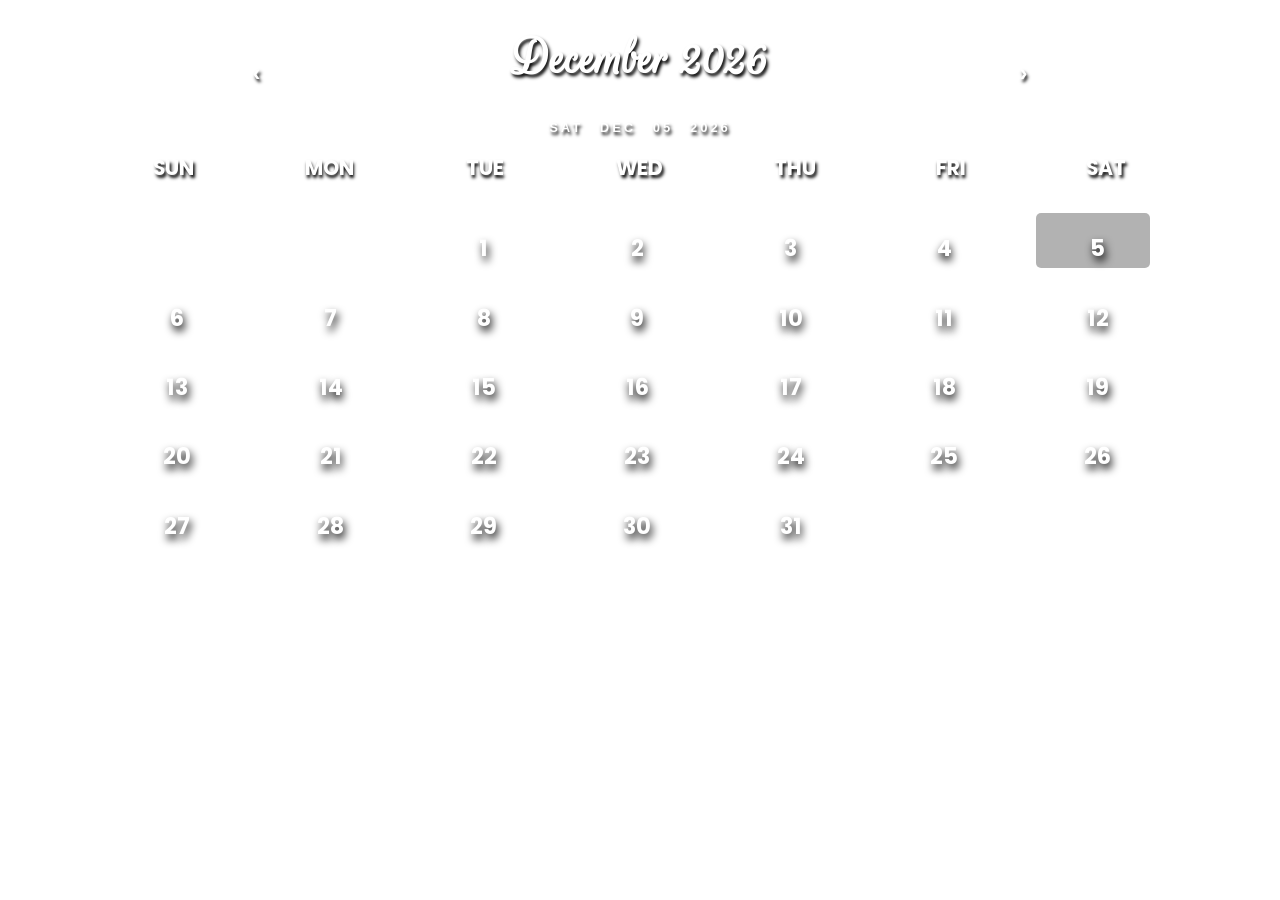
<file: Calendar/index.html>
<!DOCTYPE html>
<html lang="en">
<head>
  <meta charset="UTF-8" />
  <meta name="viewport" content="width=device-width, initial-scale=1.0"/>
  <title>Calendar with Background Slider</title>
  <link rel="stylesheet" href="styles.css">
</head>
<body>
   
      <div class="slide" style="background-image: url('https://images.unsplash.com/photo-1600699260716-d5ed9a3f9efe?q=80&w=2068&auto=format&fit=crop&ixlib=rb-4.0.3&ixid=M3wxMjA3fDB8MHxwaG90by1wYWdlfHx8fGVufDB8fHx8fA%3D%3D');"></div>
      <div class="slide"style="background-image: url('beachTwo.jpg');"></div>
      <div class="slide" style="background-image: url('https://cdn.pixabay.com/photo/2024/01/18/10/07/sunset-8516639_1280.jpg');"></div>
      <div class="slide" style="background-image: url('yellowSky.jpg');"></div>
      <div class="slide" style="background-image: url('https://images.unsplash.com/photo-1475924156734-496f6cac6ec1?q=80&w=2070&auto=format&fit=crop&ixlib=rb-4.0.3&ixid=M3wxMjA3fDB8MHxwaG90by1wYWdlfHx8fGVufDB8fHx8fA%3D%3D');"></div>
      <div class="slide" style="background-image: url('purplePond.jpg');"></div>
      <div class="slide" style="background-image: url('https://images.pexels.com/photos/130879/pexels-photo-130879.jpeg?auto=compress&cs=tinysrgb&w=1260&h=750&dpr=2');"></div>
      <div class="slide" style="background-image: url('beachThree.jpg');"></div>
      <div class="slide" style="background-image: url('https://plus.unsplash.com/premium_photo-1705477188192-29099708dcd8?q=80&w=1529&auto=format&fit=crop&ixlib=rb-4.0.3&ixid=M3wxMjA3fDB8MHxwaG90by1wYWdlfHx8fGVufDB8fHx8fA%3D%3D');"></div>
      <div class="slide" style="background-image: url('field.jpg');"></div>
      <div class="slide" style="background-image: url('https://images.unsplash.com/photo-1495567720989-cebdbdd97913?q=80&w=1470&auto=format&fit=crop&ixlib=rb-4.0.3&ixid=M3wxMjA3fDB8MHxwaG90by1wYWdlfHx8fGVufDB8fHx8fA%3D%3D');"></div>
      <div class="slide active" style="background-image: url('https://cdn.pixabay.com/photo/2017/02/26/19/42/beach-2101177_1280.jpg');"></div> 
        

  <div id="container">
    <div id="header">
      <div class="buttons">
        <button id="backButton" class="prev">‹</button>
        <div id="monthDisplay"></div>
        <button id="nextButton" class="next">›</button>
      </div>
      <p id="todayDate"></p>
    </div>
    <div id="weekdays">
      <div>Sun</div><div>Mon</div><div>Tue</div><div>Wed</div><div>Thu</div><div>Fri</div><div>Sat</div>
    </div>
    <div id="calendar"></div>
  </div>

  <!-- Modals -->
  <div id="newEventModal">
    <h2>New Event</h2>
    <input id="eventTitleInput" placeholder="Event Title"/>
    <button id="saveButton">Save</button>
    <button id="cancelButton">Cancel</button>
  </div>

  <div id="deleteEventModal">
    <h2>Event</h2>
    <div id="eventText"></div>
    <button id="deleteButton">Delete</button>
    <button id="closeButton">Close</button>
  </div>

  <div id="modalBackDrop"></div>

  <script src="script.js"></script>
</body>
</html>
</file>
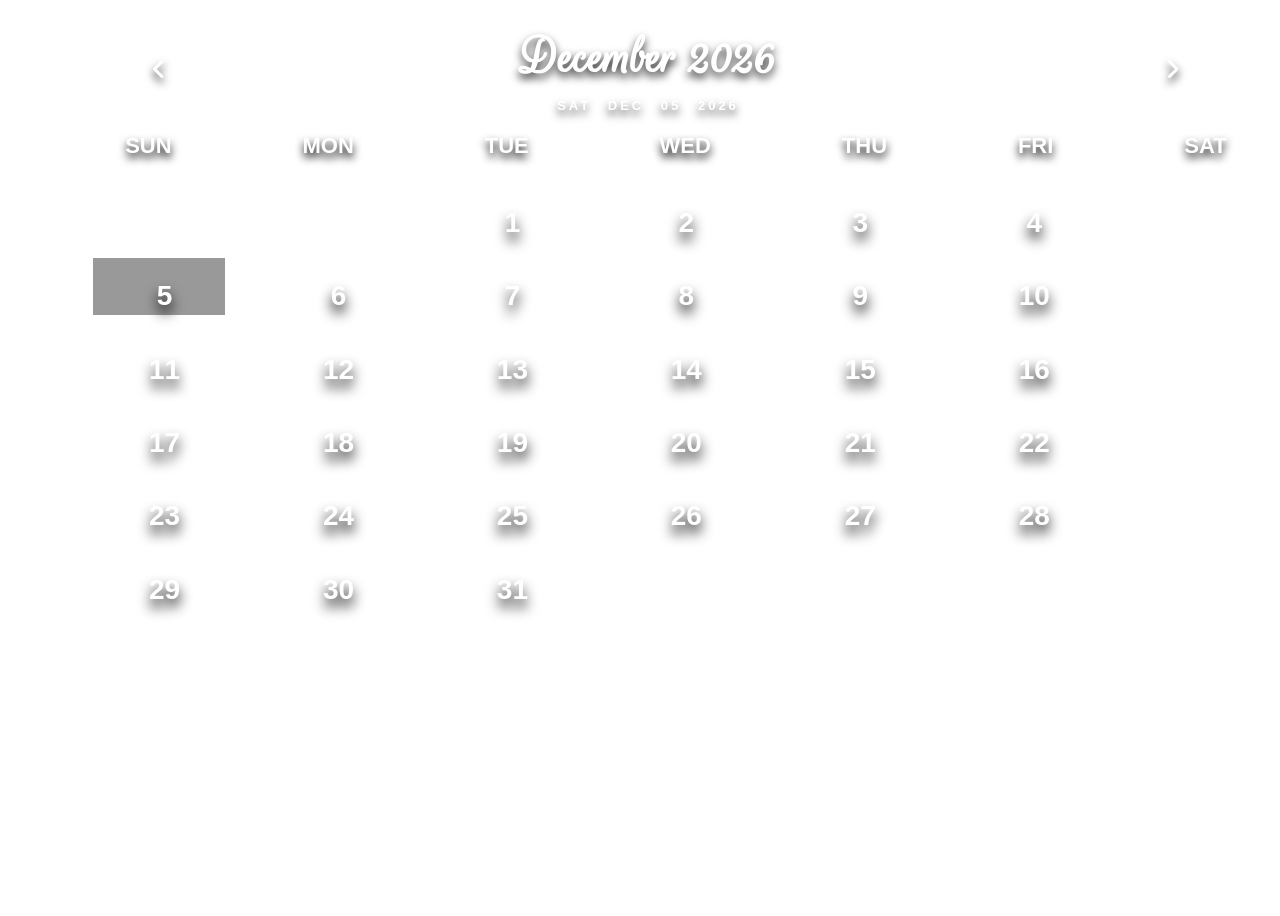
<file: calendarEight/index.html>
<!DOCTYPE html>
<html lang="en">
  <head>
    <meta charset="UTF-8">
    <meta name="viewport" content="width=device-width, initial-scale=1.0">
    <link rel="stylesheet" href="https://cdnjs.cloudflare.com/ajax/libs/font-awesome/6.1.1/css/all.min.css" integrity="sha512-KfkfwYDsLkIlwQp6LFnl8zNdLGxu9YAA1QvwINks4PhcElQSvqcyVLLD9aMhXd13uQjoXtEKNosOWaZqXgel0g==" crossorigin="anonymous" referrerpolicy="no-referrer" />
    <link rel="stylesheet" href="styles.css">
    <title>Calendar</title>
  </head>
  <body>
    
    <div>
      <div id="header">
        <div id="monthDisplay">
       </div>
          <p>date</p>
        <div class="buttons">
          <button id="backButton"><i class="fas fa-angle-left prev"></i></button>
          <button id="nextButton"><i class="fas fa-angle-right next"></i></button>
        </div>
      </div>

      <div id="weekdays">
        <div>Sun</div>
        <div>Mon</div>
        <div>Tue</div>
        <div>Wed</div>
        <div>Thu</div>
        <div>Fri</div>
        <div>Sat</div>
      </div>

      <div id="calendar"></div>

          <div class="slider-container">

      
            <div class="slide" style="background-image: url('https://images.unsplash.com/photo-1600699260716-d5ed9a3f9efe?q=80&w=2068&auto=format&fit=crop&ixlib=rb-4.0.3&ixid=M3wxMjA3fDB8MHxwaG90by1wYWdlfHx8fGVufDB8fHx8fA%3D%3D');"></div>
            <div class="slide" style="background-image: url('beach.jpg');"></div>
            <div class="slide" style="background-image: url('https://cdn.pixabay.com/photo/2024/01/18/10/07/sunset-8516639_1280.jpg');"></div>
            <div class="slide" style="background-image: url('https://images.pexels.com/photos/585759/pexels-photo-585759.jpeg?auto=compress&cs=tinysrgb&w=1260&h=750&dpr=1');"></div>
            <div class="slide" style="background-image: url('https://images.unsplash.com/photo-1475924156734-496f6cac6ec1?q=80&w=2070&auto=format&fit=crop&ixlib=rb-4.0.3&ixid=M3wxMjA3fDB8MHxwaG90by1wYWdlfHx8fGVufDB8fHx8fA%3D%3D');"></div>
            <div class="slide" style="background-image: url('purplePond.jpg');"></div>
            <div class="slide" style="background-image: url('https://images.pexels.com/photos/130879/pexels-photo-130879.jpeg?auto=compress&cs=tinysrgb&w=1260&h=750&dpr=2');"></div>
            <div class="slide" style="background-image: url('beachThree.jpg');"></div>
            <div class="slide" style="background-image: url('https://plus.unsplash.com/premium_photo-1705477188192-29099708dcd8?q=80&w=1529&auto=format&fit=crop&ixlib=rb-4.0.3&ixid=M3wxMjA3fDB8MHxwaG90by1wYWdlfHx8fGVufDB8fHx8fA%3D%3D');"></div>
            <div class="slide" style="background-image: url('field.jpg');"></div>
            <div class="slide" style="background-image: url('https://images.pexels.com/photos/371649/pexels-photo-371649.jpeg?auto=compress&cs=tinysrgb&w=800');"></div>
            <div class="slide active" style="background-image: url('https://cdn.pixabay.com/photo/2017/02/26/19/42/beach-2101177_1280.jpg');"></div> 
        
       </div> 
    </div> 

    <div id="newEventModal">
      <h2>New Event</h2>

      <input id="eventTitleInput" placeholder="Event Title" />

      <button id="saveButton">Save</button>
      <button id="cancelButton">Cancel</button>
    </div>

    <div id="deleteEventModal">
      <h2>Event</h2>

      <p id="eventText"></p>

      <button id="deleteButton">Delete</button>
      <button id="closeButton">Close</button>
    </div>

    <div id="modalBackDrop"></div>

    <script src="./script.js"></script>
  </body>
</html>
</file>
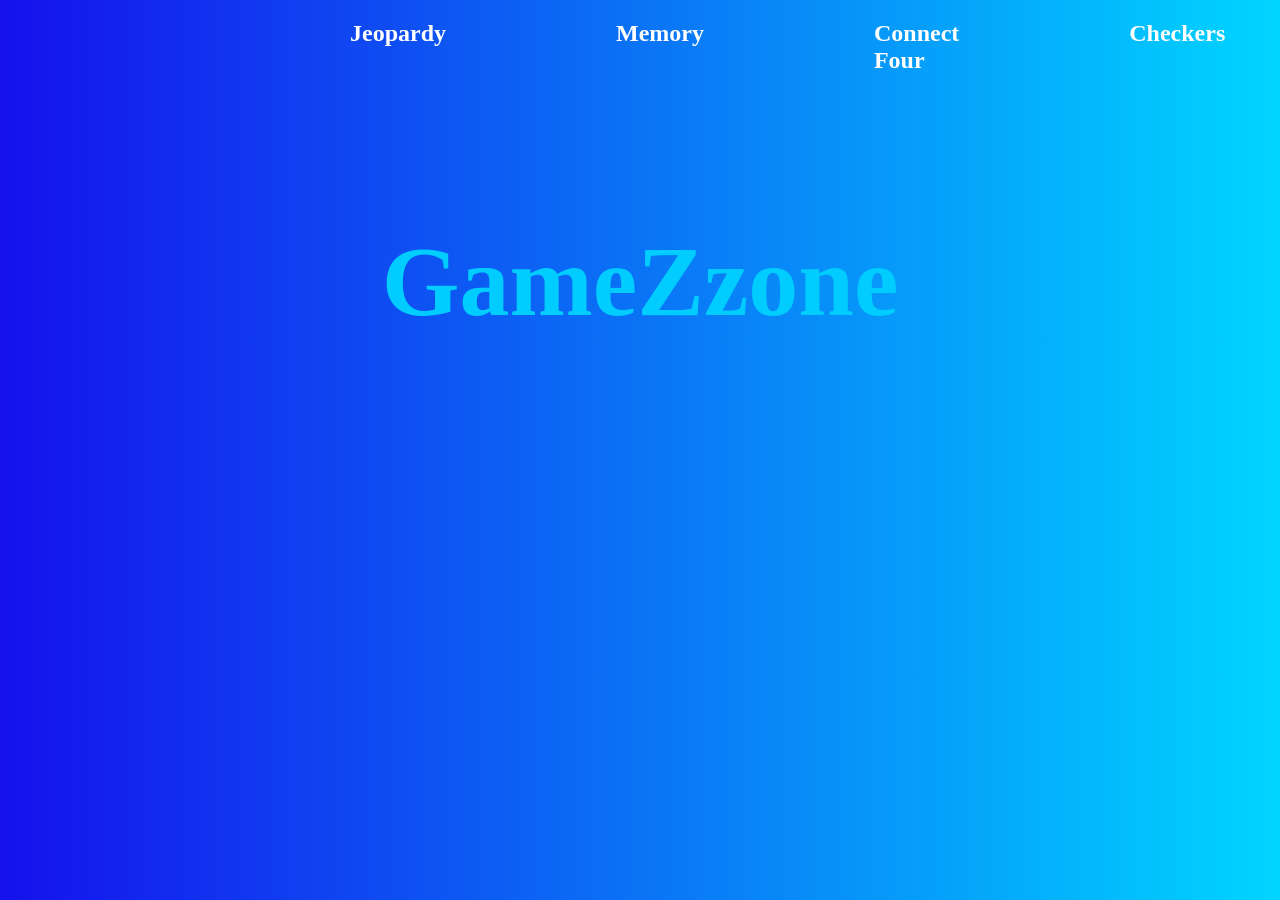
<file: game/index.html>
<!DOCTYPE html>
<html lang="en">
<head>
    <meta charset="UTF-8">
    <meta name="viewport" content="width=device-width, initial-scale=1.0">
    <link rel="stylesheet" href="styles.css">
    <title>Games</title>
</head>
<body>
    <section class="container">
      <ul>
        <li><a href="JeopardyLatest-main/index.html">Jeopardy</a></li>
        <li><a href="memoryGame/index.html">Memory</a></li>
        <li><a href="connectFour/index.html">Connect Four</a></li>
        <li><a href="checkers/index.html">Checkers</a></li>
      </ul>

     <h1>GameZzone</h1>
    </section>
</body>
</html>
</file>
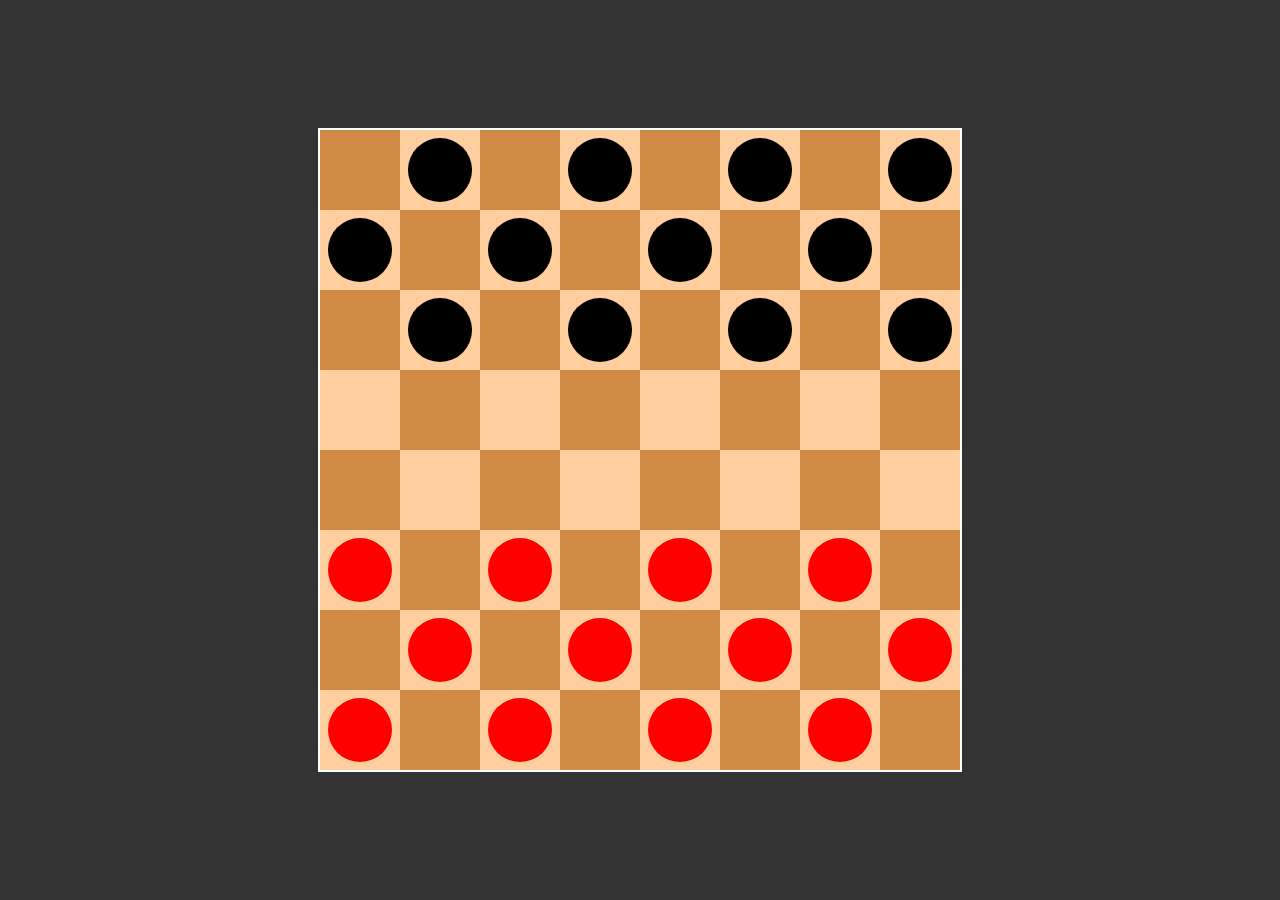
<file: game/checkers/index.html>
<!DOCTYPE html>
<html lang="en">
<head>
    <meta charset="UTF-8">
    <meta name="viewport" content="width=device-width, initial-scale=1.0">
    <title>Checkers Game</title>
    <style>
        body {
            display: flex;
            justify-content: center;
            align-items: center;
            height: 100vh;
            background-color: #333;
            margin: 0;
        }
        canvas {
            background-color: #8b4513;
            border: 2px solid #fff;
        }
    </style>
</head>
<body>
    <canvas id="checkersCanvas" width="640" height="640"></canvas>
    <script src="script.js"></script>
</body>
</html>
</file>
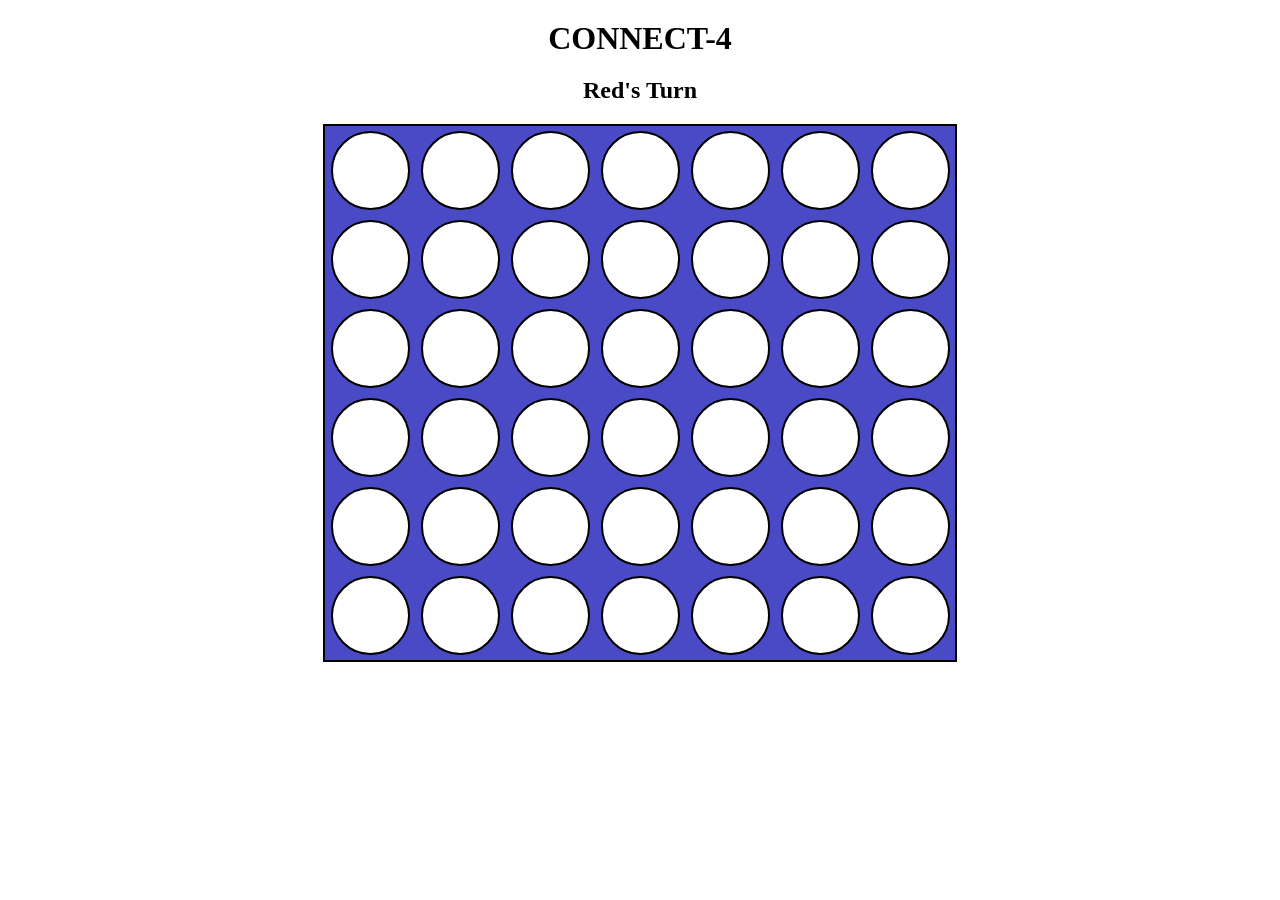
<file: game/connectFour/index.html>
<!DOCTYPE html>
<html lang="en">

<head>
    <meta charset="UTF-8">
    <meta http-equiv="X-UA-Compatible" content="IE=edge">
    <meta name="viewport" content="width=device-width, initial-scale=1.0">
    <title>Document</title>
    <link rel="stylesheet" href="connect4.css">
</head>

<body>

    <h1>CONNECT-4</h1>
    <h2 id="whosturn">Red's Turn</h2>

    <div class="board">

        <ul class="column" id="c1">
            <p id="c1r6"></p>
            <p id="c1r5"></p>
            <p id="c1r4"></p>
            <p id="c1r3"></p>
            <p id="c1r2"></p>
            <p id="c1r1"></p>
        </ul>
        <ul class="column" id="c2">
            <p id="c2r6"></p>
            <p id="c2r5"></p>
            <p id="c2r4"></p>
            <p id="c2r3"></p>
            <p id="c2r2"></p>
            <p id="c2r1"></p>
        </ul>
        <ul class="column" id="c3">
            <p id="c3r6"></p>
            <p id="c3r5"></p>
            <p id="c3r4"></p>
            <p id="c3r3"></p>
            <p id="c3r2"></p>
            <p id="c3r1"></p>
        </ul>
        <ul class="column" id="c4">
            <p id="c4r6"></p>
            <p id="c4r5"></p>
            <p id="c4r4"></p>
            <p id="c4r3"></p>
            <p id="c4r2"></p>
            <p id="c4r1"></p>
        </ul>
        <ul class="column" id="c5">
            <p id="c5r6"></p>
            <p id="c5r5"></p>
            <p id="c5r4"></p>
            <p id="c5r3"></p>
            <p id="c5r2"></p>
            <p id="c5r1"></p>
        </ul>
        <ul class="column" id="c6">
            <p id="c6r6"></p>
            <p id="c6r5"></p>
            <p id="c6r4"></p>
            <p id="c6r3"></p>
            <p id="c6r2"></p>
            <p id="c6r1"></p>
        </ul>
        <ul class="column" id="c7">
            <p id="c7r6"></p>
            <p id="c7r5"></p>
            <p id="c7r4"></p>
            <p id="c7r3"></p>
            <p id="c7r2"></p>
            <p id="c7r1"></p>
        </ul>


    </div>


</body>
<script src="./connect4.js"></script>

</html>
</file>
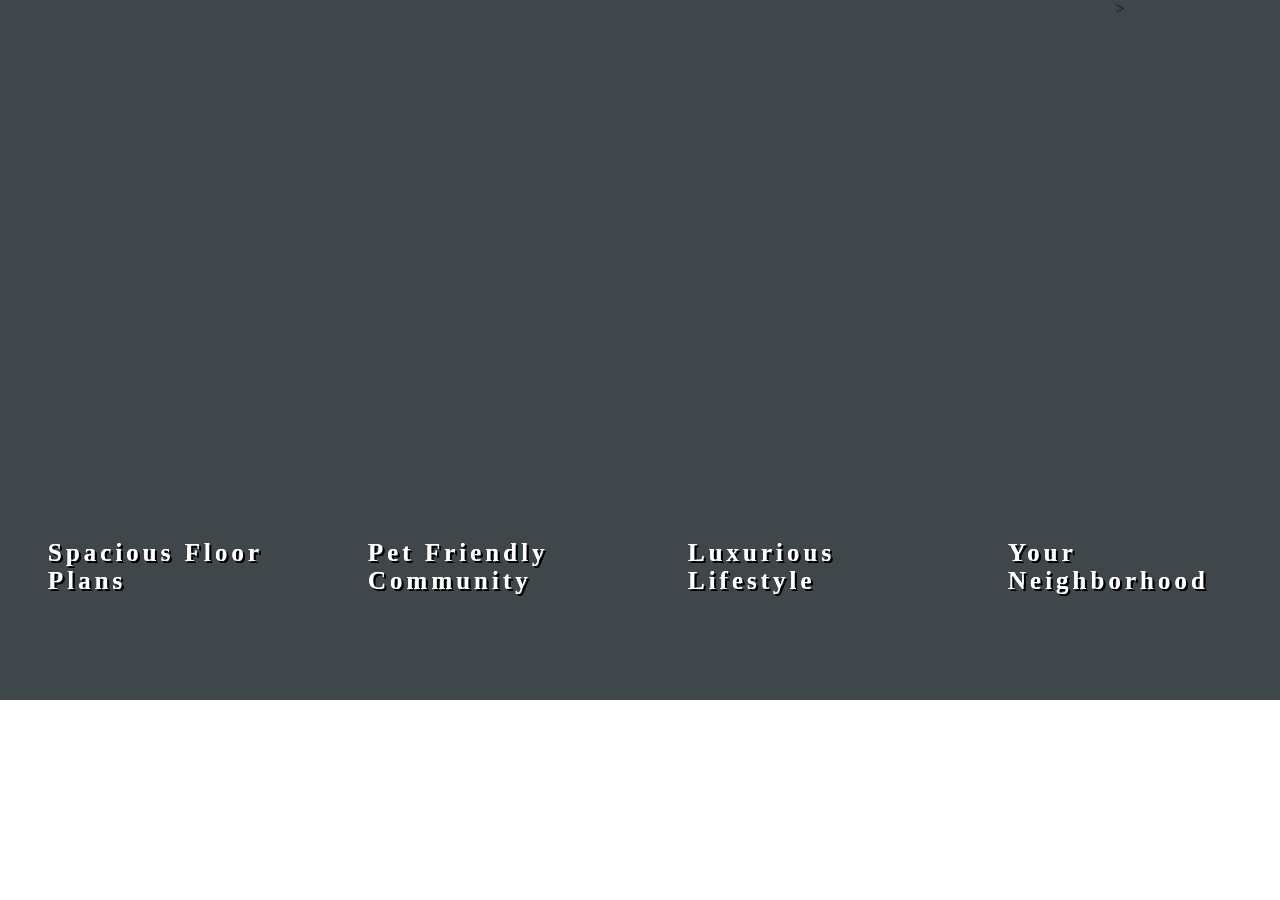
<file: slideTwo-Master-main/slideTwo-Master-main/index.html>
<!DOCTYPE html>
<html lang="en">
<head>
    <meta charset="UTF-8">
    <meta http-equiv="X-UA-Compatible" content="IE=edge">
    <meta name="viewport" content="width=device-width, initial-scale=1.0">
    <link rel="stylesheet" href="styles.css">
    <title>SlideOne</title>
</head>
<body>
      <div class="mySlides active">
        <div class="pics">
               <div class="pic picOne">
                     <h3>Spacious Floor Plans</h3>
               </div>
               <div class="pic picTwo">
                     <h3>Pet Friendly Community</h3>
               </div>
               <div class="pic picThree">
                     <h3>Luxurious Lifestyle</h3>
               </div>
               <div class="pic picFour">
                     <h3>Your Neighborhood</h3>>
               </div>
      </div>

      
      <div class="pics">
         <div class="pic picFive fadeIn">
               <h3>Spacious Floor Plans</h3>
               <div class="borderLine"></div>
         </div>
         <div class="pic picSix fadeIn">
               <h3>Pet Friendly Community</h3>
               <div class="borderLine"></div>
         </div>
         <div class="pic picSeven fadeIn">
               <h3>Luxurious Lifestyle</h3>
               <div class="borderLine"></div>
         </div>
         <div class="pic picEight fadeIn">
               <h3>Your Neighborhood</h3>
               <div class="borderLine"></div>
         </div>
      </div> 
      </div>
   </div>

   <div class="mySlides">
     <div class="pics">
         <div class="pic picNine">
               <h3>Spacious Floor Plans</h3>
               <div class="borderLine"></div>
         </div>
         <div class="pic picTen">
               <h3>Pet Friendly Community</h3>
               <div class="borderLine"></div>
         </div>
         <div class="pic picEleven">
               <h3>Luxurious Lifestyle</h3>
               <div class="borderLine"></div>
         </div>
         <div class="pic picTwelve">
               <h3>Your Neighborhood</h3>
               <div class="borderLine"></div>
         </div>
      </div>

      <div class="pics">
        <div class="pic picThirteen fadeIn">
              <h3>Spacious Floor Plans</h3>
              <div class="borderLine"></div>
        </div>
        <div class="pic picFourteen fadeIn">
              <h3>Pet Friendly Community</h3>
              <div class="borderLine"></div>
        </div>
        <div class="pic picFifteen fadeIn">
              <h3>Luxurious Lifestyle</h3>
              <div class="borderLine"></div>
        </div>
        <div class="pic picSixteen fadeIn">
              <h3>Your Neighborhood</h3>
              <div class="borderLine"></div>
        </div>
       </div>
      </div>
    
     <!--<video controls aadeutoplay>
       <source src="https://www.youtube.com/watch?v=8Ff2Z0Dq2sg">
     </video>-->

     <script src="script.js"></script>
</body>
</html>
</file>
<file: Calendar/styles.css>
@import url('https://fonts.googleapis.com/css2?family=Poppins:wght@500&display=swap');
@import url('https://fonts.googleapis.com/css2?family=Rouge+Script&display=swap');

body {
  margin: 0;
  padding: 0;
  font-family: 'Poppins', sans-serif;
  overflow: hidden;
  height: 100vh;
  width: 100vw;
  position: relative;
}

.slide {
  position: absolute;
  top: 0;
  left: 0;
  height: 100vh;
  width: 100vw;
  background-size: cover;
  background-position: center;
  opacity: 0;
  transition: opacity 1.5s ease;
  z-index: 0;
}

.slide.active {
  opacity: 0.8;
}

#container {
  position: relative;
  z-index: 1;
  width: 85%;
  margin: auto;
  padding: 1em;
  color: #fff;
  text-shadow: 0rem 0.3rem 0.5rem rgba(0, 0, 0, 1);
} 

#header {
  padding: 0.325em;
  color: #fff;
  font-family: 'Rouge Script', sans-serif;
  font-size: 3.438rem;
  text-shadow: 0.1rem 0.2rem 0.2rem rgb(8, 8, 8);
  /*text-shadow: 0rem 0.3rem 0.5rem rgba(0, 0, 0, 0.8); */
  font-weight: bolder;
}

#header button {
 background-color: transparent;
 border: none;
 color: #fff;
 cursor: pointer;
 font-weight: bolder;
 font-size: x-large;
 /*text-shadow: 0rem 0.3rem 0.5rem rgba(0, 0, 0, 0.8); */
 text-shadow: 0.1rem 0.2rem 0.2rem rgb(8, 8, 8);
 position: relative;
} 

#monthDisplay {
  text-align: center;
  margin-top: -.5em;
}

.prev {
  position: absolute;
  left: 10%;
  bottom: 0px;
  font-size: 2rem;
}

.next {
  position: absolute;
  right: 10%;
  bottom: 0px;
  font-size: 2rem;
  color: black;
}

#header p {
  font-family: arial;
  font-size: 0.813rem;
  text-transform: uppercase;
  letter-spacing: 3px;
  word-spacing: 10px;
  line-height: 5px;
  text-align: center;
}

#weekdays {
  width: 100%;
  display: flex;
 /* text-shadow: 0rem 0.3rem 0.5rem rgba(0, 0, 0, 1.0); */
  text-shadow: 0.1rem 0.2rem 0.2rem rgb(8, 8, 8);
  font-size: 1.275rem;
  font-weight: bolder;
  z-index: 500;
  text-transform: uppercase;
  text-align: center;
}

#weekdays div {
  width: 100%;
  padding: 0.625em;
  margin: -1em 0.5em .5em;
  color: #fff;
  text-align: center;
  z-index: 500;
}

#calendar {
  width: 100%;
  margin: auto;
  display: flex;
  flex-wrap: wrap;
  opacity: 1;
  z-index: 2000;
}

.day {
  width: 10.5%;
  padding: .8em 0em .1em .4em;
  cursor: pointer;
  box-sizing: border-box;
  font-size: 1.4rem;
  font-weight: bolder;
  z-index: 1000;
  background-color: transparent;
  margin: .7% 1.8%;
  display: flex;
  flex-direction: column;
  justify-content: space-between;
  color: #fff;
   text-shadow: 0.1rem 0.3rem 0.5rem rgba(0, 0, 0,2.0);
  /*text-shadow: 0rem 0.3rem 0.5rem rgba(0, 0, 0, 1.0); */
 /* text-shadow: 0.1rem 0.2rem 0.2rem rgb(8, 8, 8);*/
  text-align: center;
  position: relative;
}

.day:hover,
#currentDay {
  background-color: rgba(0, 0, 0, 0.3);
  border-radius: 5px;
}

.day div {
  width: calc(44.4rem / 7);
  text-align: center;
}

.padding {
  background-color: transparent;
  cursor: default;
}

.event {
  font-size: .625rem;
  padding: 0.188em;
  background-color: rgba(4, 100, 250, 0.4);
  color: white;
  border-radius: 5px;
  max-height: 55px;
  max-width: 30px;
  overflow: hidden;
  position: absolute;
  bottom: 8px;
}

.padding {
  cursor: default !important;
  background-color: none;
  box-shadow: none !important;
} 

#newEventModal, #deleteEventModal {
  display: none;
  z-index: 2000;
  padding: 1.563em;
  background-color: #e8f4fa;
  box-shadow: 0px 0px 3px black;
  border-radius: 5px;
  width: 35%;
  top: 150px;
  left: calc(50% - 255px);
  position: absolute;
  font-family: sans-serif;
  text-align: center;
}

#eventTitleInput {
  padding: .625em;
  width: 100%;
  box-sizing: border-box;
  margin-bottom: 1.563em;
  border-radius: 3px;
  outline: none;
  border: none;
  box-shadow: 0px 0px 3px gray;
}
#eventTitleInput.error {
  border: 2px solid red;
}
#cancelButton, #deleteButton {
  background-color: #18a8e5;
  color: #fff;
  border: none;
  padding: .375em;
}
#saveButton, #closeButton {
  background-color: #0d37f3;
  color: #fff;
  border: none;
  padding: 6px;
}
#eventText {
  font-size: .875rem;
}
#modalBackDrop {
  display: none;
  top: 0px;
  left: 0px;
  z-index: 10;
  width: 100vw;
  height: 100vh;
  position: absolute;
  background-color: rgba(0,0,0,0.8);
}

.buttons {
  padding: .375em .625em;
  border: none;
  cursor: pointer;
  font-weight: bold;
  display: flex;
  justify-content: space-between;
  background-color: transparent;
  border: none;
}

@media (max-width: 600px) {

  #container {
    width: 80%;
  }

  #weekdays {
    font-size: .825rem;
  }

  .prev {
    position: absolute;
    left: .2em;
    bottom: 1.75em;
  }
  
  .next {
    position: absolute;
    right: .2em;
    bottom: 1.75em;
  } 

  .day {
    font-size: 1.2rem;
    padding: .8em 0em .5em .55em;
  }

  #newEventModal  {
    left: calc(30% - 5%);
  }

  #deleteEventModal {
    left: calc(50% - 105px);
  }
}

@media (min-width: 600px) and (max-width: 900px) {
  #container {
    width: 80%;
  }

  #weekdays {
    font-size: 1rem;
  }
  
  .day {
    font-size: 1.4rem;
    padding: .8em 0em .5em .55em;
  }

  #newEventModal  {
    left: calc(50% - 155px);
  }

  #deleteEventModal {
    left: calc(50% - 155px);
  }

}
</file>
<file: calendarEight/styles.css>
@import url('https://fonts.googleapis.com/css2?family=Poppins:wght@500&display=swap');
@import url('https://fonts.googleapis.com/css2?family=Poppins:wght@500&family=Rouge+Script&display=swap');


body {
  height: 100vh;
  width: 100%;
  overflow: hidden;
  background-position: center center;
  background-size: cover;
  font-family: 'Roboto', sans-serif;
}

/*
.slide {
  background-color: rgba(255, 255, 255, 0.5); 
  background-blend-mode: multiply;
  transition: opacity 1.5s ease;
} */

/*
.slide {
  position: absolute;
  top: 0;
  left: 0;
  height: 100vh;
  width: 100vw;
  background-size: cover;
  background-position: center;
  opacity: 0;
  transition: opacity 1s ease-in-out;
  z-index: 0;
} */

.slide.active {
  opacity: .3;
  z-index: 50;
}

.overlay {
  position: absolute;
  top: 0; left: 0;
  height: 100%; width: 100%;
  background: rgba(0, 0, 0, 0.4); /* dark overlay */
  z-index: 2;
}


.slide {
  position: relative;
}

.slide::before {
  content: '';
  position: absolute;
  display: block;
  top: 0;
  left: 0;
  width: 100%;
  height: 100%;
  opacity: 0.4;
  z-index: -1;
} 

.animate {
  -webkit-animation: animatezoom 1.2s;
  animation: animatezoom 1.2s ease-in forwards;
 }

#header {
  padding: 0.325em;
  color: #fff;
  font-family: 'Rouge Script', sans-serif;
  font-size: 3.438rem;
  text-shadow: 0rem 0.3rem 0.5rem rgba(0, 0, 0, 0.8); 
  font-weight: bolder;
  z-index: 500;
}


#header button {
 background-color: transparent;
 border: none;
 color: #fff;
 cursor: pointer;
 font-weight: bolder;
 font-size: x-large;
 text-shadow: 0rem 0.3rem 0.5rem rgba(0, 0, 0, 0.8); 
} 

#monthDisplay {
  text-align: center;
}


.buttons {
  display: flex;
  justify-content: space-between;
  position: relative;
} 


.prev {
  position: absolute;
  left: 5.25em;
  bottom: 1.75em;
  z-index: 300;
}

.next {
  position: absolute;
  right: 3.75em;
  bottom: 1.75em;
  z-index: 300;
} 

#header p {
  font-family: arial;
  font-size: 0.813rem;
  text-transform: uppercase;
  letter-spacing: 3px;
  word-spacing: 10px;
  line-height: 5px;
  text-align: center;
}

/*
#container {
  max-width: 100%;
  width: 90%;
  padding: 1rem;
} */


#weekdays {
  width: 90%;
  display: flex;
  text-shadow: 0rem 0.3rem 0.5rem rgba(0, 0, 0, 1.0);
  font-size: 1.375rem;
  font-weight: bolder;
  z-index: 500;
  text-transform: uppercase;
  text-align: center;
}

#weekdays div {
  width: 100%;
  padding: 0.625em;
  margin: -1em 0em .2em 4.7em;
  color: #fff;
  text-align: center;
  z-index: 500;
}

#calendar {
  width: 90%;
  margin: auto;
  display: flex;
  flex-wrap: wrap;
  opacity: 1;
  z-index: 2000;
}

.day {
  width: 11.5%;
  padding: .8em 0em .1em .4em;
  cursor: pointer;
  box-sizing: border-box;
  font-size: 1.75rem;
  font-weight: bolder;
  z-index: 1000;
  background-color: transparent;
  margin: .7% 1.8%;
  display: flex;
  flex-direction: column;
  justify-content: space-between;
  color: #fff; 
  /*text-shadow: 0rem 0.3rem 0.5rem rgba(0, 0, 0, 1.0);*/
  text-align: center;
  text-shadow: 0 0.5rem 0.8rem rgba(0, 0, 0, 1.0);
  /*text-shadow: 1px 2px 3px #333; */
  position: relative;
}

.day:hover {
  background-color: rgba(0, 0, 0, 0.4);
}

.day + #currentDay {
  background-color:rgba(0, 0, 0, 0.4);
  color: #fff;
}

.day div {
  width: calc(44.4rem / 7);
  text-align: center;
}

.prev-date,
.next-date {
  opacity: 0.5;
}


.event {
  font-size: 10px;
  padding: 3px;
  background-color: rgba(4, 100, 250, 0.4);
  color: white;
  border-radius: 5px;
  max-height: 55px;
  max-width: 30px;
  overflow: hidden;
  position: absolute;
  bottom: 8px;
}

.padding {
  cursor: default !important;
  background-color: none;
  box-shadow: none !important;
} 

#newEventModal, #deleteEventModal {
  display: none;
  z-index: 2000;
  padding: 25px;
  background-color: #e8f4fa;
  box-shadow: 0px 0px 3px black;
  border-radius: 5px;
  width: 35%;
  top: 150px;
  left: calc(50% - 255px);
  position: absolute;
  font-family: sans-serif;
  text-align: center;
}

#eventTitleInput {
  padding: 10px;
  width: 100%;
  box-sizing: border-box;
  margin-bottom: 25px;
  border-radius: 3px;
  outline: none;
  border: none;
  box-shadow: 0px 0px 3px gray;
}
#eventTitleInput.error {
  border: 2px solid red;
}
#cancelButton, #deleteButton {
  background-color: #18a8e5;
  color: #fff;
  border: none;
  padding: 6px;
}
#saveButton, #closeButton {
  background-color: #0d37f3;
  color: #fff;
  border: none;
  padding: 6px;
}
#eventText {
  font-size: 14px;
}
#modalBackDrop {
  display: none;
  top: 0px;
  left: 0px;
  z-index: 10;
  width: 100vw;
  height: 100vh;
  position: absolute;
  background-color: rgba(0,0,0,0.8);
}

@media (max-width: 600px) {

  #container {
    width: 80%;
  }

  #weekdays {
    font-size: .825rem;
  }

  .prev {
    position: absolute;
    left: .2em;
    bottom: 1.75em;
  }
  
  .next {
    position: absolute;
    right: .2em;
    bottom: 1.75em;
  } 

  .day {
    font-size: 1.2rem;
    padding: .8em 0em .5em .55em;
  }

  #newEventModal  {
    left: calc(30% - 5%);
  }

  #deleteEventModal {
    left: calc(50% - 105px);
  }
}

@media (min-width: 600px) and (max-width: 900px) {
  #container {
    width: 80%;
  }

  #weekdays {
    font-size: 1rem;
  }
  
  .day {
    font-size: 1.4rem;
    padding: .8em 0em .5em .55em;
  }

  #newEventModal  {
    left: calc(50% - 155px);
  }

  #deleteEventModal {
    left: calc(50% - 155px);
  }

}

/*
@media (min-width: 900px) and (max-width: 115px) {
  #container {
    width: 65%;
  }

  #weekdays {
    font-size: 1.3rem;
  }
  
  .day {
    font-size: 1.6rem;
    padding: .8em 0em .2  em .55em;
  }

  #newEventModal  {
    left: calc(50% - 105px);
  }

  #deleteEventModal {
    left: calc(50% - 105px);
  }

}
*/

/* https://cdn.pixabay.com/photo/2018/08/05/09/17/fields-3585202_1280.jpg */


/* 

without even realizing it, I have taken the bleame for Dad / other family member's / other people's bad 
behavior.  They can't / won't come to terms with their bad behavior / flaws so they blame them on me.  Dad
has anger management problems / lack of compassion.  I tell him not to drag River he tells me I am in a bad mood.
Rather than actually try to develop compassion he goes to extremes to make people believe he is a kind compassionate
person.  Same thing with his drawing class.  He is always trying to take the easy way out and get everyone else to 
do the same.
-Tournament Blvd
*/
</file>
<file: game/styles.css>
* {
    box-sizing: border-box;
    margin: 0;
    padding: 0;
}

body {
    width: 100%;
    height: 100%;
    background-image: linear-gradient(to right, rgb(21,17,236), rgb(0, 213, 255));
}

ul {
    display: flex;
    margin-left: 350px;
    list-style-type: none;
    margin-top: 20px;
    margin-right: 150px;
}
 
ul li {
    margin-right: 170px;
}

a {
    color: #fff;
    font-weight: bolder;
    text-decoration: none;
    cursor: pointer;
    font-size: 24px;
}

h1 {
    font-size: 100px;
    color: rgb(0, 204, 255);
    text-align: center;
    margin-top: 150px;
}

.home {
    margin-left: 50px;
    margin-right: 600px;
}
</file>
<file: game/connectFour/connect4.css>
*{
    margin: 0;
    padding: 0;
}
body{
    display: grid;
    place-items: center;
}

h1{
    text-align: center;
    margin: 20px 0 20px 0;
}
h2{
    text-align: center;
    margin-bottom: 20px;
}

.board{
    display: grid;
    grid-template-columns: repeat(7,1fr);
    border: 2px solid black;
   width: 630px;
   background-color: rgb(74, 74, 198);
    
  
}

ul{
    display: grid;
    place-items: center;
    
}

ul p{
    margin: 5px;
    width: 75px;
    height: 75px;
    border: 2px solid black;
    border-radius: 100px;
    background-color: white;
}

ul:hover{
    cursor: pointer;
    background-color: rgb(98, 136, 238);
}


@media(max-width:700px){
    .board{
        width: 500px;
    }
    ul p{
        width: 55px;
        height: 55px;
        
    }
    
}
@media(max-width:520px){
    .board{
        width: 400px;
    }
    ul p{
        width: 40px;
        height: 40px;
        
    }
    
}
@media(max-width:420px){
    .board{
        width: 320px;
    }
    ul p{
        width: 30px;
        height: 30px;
        
    }
    
}
</file>
<file: slideTwo-Master-main/slideTwo-Master-main/styles.css>
* {
    box-sizing: border-box;
    margin: 0;
    padding: 0;
}


  .pics {
    display: flex;
    position: absolute;
    top: 0;
    left: 0;
    width: 100%;
    height: 100%;
 }
 
  /*animation: fadeInOut 20s ease-in-out;*/
 
 .pic {
     display: block;
     height: auto;
     overflow: hidden;
     width: 350px;
     height: 700px;
     position: relative;
 }

 .pic:before {
    background: rgba(15,25,30,0.55);
    content: " ";
    display: block;
    left: 0;
    top: 0;
    overflow: hidden;
    position: absolute;
    width: 100%;
    height: 100%;
}
 
 .pic:nth-child(1) {
     animation-delay: .5s;
 }
 
 .pic:nth-child(2) {
     animation-delay: 1s;
 }
 
 .pic:nth-child(3) {
     animation-delay: 1.5s;
 }
 
 .pic:nth-child(4) {
     animation-delay: 2s;
 }

 .pic:nth-child(5) {
    animation-delay: .8s;
}

.pic:nth-child(6) {
    animation-delay: 1.3s;
}

.pic:nth-child(7) {
    animation-delay: 1.8s;
}

.pic:nth-child(8) {
    animation-delay: 2.3s;
}



     .pic h3 {
         font-family: "Vollkorn",serif;
         left: 15%;
         letter-spacing: 4px;
         font-size: 25px;
         line-height: 27.984px;
         position: absolute;
         bottom: 15%;
         z-index: 250;
         color: #fff;
         text-align: left;
         text-shadow: 2px 2px #000;
     }
  
      .pic:hover::before {
        content: ' ';
        display: none;
    }
 
   /*.pic:hover .picContent {
         transform: translateY(-200px);
         transition: transform 1s;
     }*/
 
 
 .picOne {
     background: url('https://images.unsplash.com/photo-1583337130417-3346a1be7dee?ixlib=rb-1.2.1&ixid=MnwxMjA3fDB8MHxwaG90by1wYWdlfHx8fGVufDB8fHx8&auto=format&fit=crop&w=464&q=80');
     background-position: center center;
     background-repeat: no-repeat;
     background-size: cover;
 }
 
 .picTwo {
     background: url('https://images.unsplash.com/photo-1552053831-71594a27632d?ixlib=rb-1.2.1&ixid=MnwxMjA3fDB8MHxwaG90by1wYWdlfHx8fGVufDB8fHx8&auto=format&fit=crop&w=362&q=80');
     background-position: center center;
     background-repeat: no-repeat;
     background-size: cover;
 }
 
 .picThree {
     background: url('https://images.unsplash.com/photo-1537151608828-ea2b11777ee8?ixlib=rb-1.2.1&ixid=MnwxMjA3fDB8MHxwaG90by1wYWdlfHx8fGVufDB8fHx8&auto=format&fit=crop&w=394&q=80');
     background-position: center center;
     background-repeat: no-repeat;
     background-size: cover;
 }  
 
 .picFour {
     background: url('https://images.unsplash.com/photo-1583511655826-05700d52f4d9?ixlib=rb-1.2.1&ixid=MnwxMjA3fDB8MHxwaG90by1wYWdlfHx8fGVufDB8fHx8&auto=format&fit=crop&w=388&q=80');
     background-position: center center;
     background-repeat: no-repeat;
     background-size: cover;
 }
 
 .picFive {
    background: url('https://images.unsplash.com/photo-1598133894008-61f7fdb8cc3a?ixlib=rb-1.2.1&ixid=MnwxMjA3fDB8MHxwaG90by1wYWdlfHx8fGVufDB8fHx8&auto=format&fit=crop&w=388&q=80');
    background-position: center center;
    background-repeat: no-repeat;
    background-size: cover;
}

.picSix {
    background: url('https://images.unsplash.com/photo-1598133893847-a3b6858156d6?ixlib=rb-1.2.1&ixid=MnwxMjA3fDB8MHxwaG90by1wYWdlfHx8fGVufDB8fHx8&auto=format&fit=crop&w=388&q=80');
    background-position: center center;
    background-repeat: no-repeat;
    background-size: cover;
}

.picSeven {
    background: url('https://images.unsplash.com/photo-1588943211346-0908a1fb0b01?ixlib=rb-1.2.1&ixid=MnwxMjA3fDB8MHxwaG90by1wYWdlfHx8fGVufDB8fHx8&auto=format&fit=crop&w=435&q=80');
    background-position: center center;
    background-repeat: no-repeat;
    background-size: cover;
}

.picEight {
    background: url('https://images.unsplash.com/photo-1624956741711-9e4001049662?ixlib=rb-1.2.1&ixid=MnwxMjA3fDB8MHxwaG90by1wYWdlfHx8fGVufDB8fHx8&auto=format&fit=crop&w=387&q=80');
    background-position: center center;
    background-repeat: no-repeat;
    background-size: cover;
}

 
.picNine {
  background: url('https://images.unsplash.com/photo-1510771463146-e89e6e86560e?crop=entropy&cs=tinysrgb&fm=jpg&ixlib=rb-1.2.1&q=80&raw_url=true&ixid=MnwxMjA3fDB8MHxwaG90by1wYWdlfHx8fGVufDB8fHx8&auto=format&fit=crop&w=327');
  background-position: center center;
  background-repeat: no-repeat;
  background-size: cover;
}

.picTen {
  background: url('https://images.unsplash.com/photo-1596492784531-6e6eb5ea9993?ixlib=rb-1.2.1&ixid=MnwxMjA3fDB8MHxwaG90by1wYWdlfHx8fGVufDB8fHx8&auto=format&fit=crop&w=387&q=80');
  background-position: center center;
  background-repeat: no-repeat;
  background-size: cover;
}

.picEleven {
  background: url('https://images.unsplash.com/photo-1590634332992-b8b4a4b7ae47?ixlib=rb-1.2.1&ixid=MnwxMjA3fDB8MHxwaG90by1wYWdlfHx8fGVufDB8fHx8&auto=format&fit=crop&w=502&q=80');
  background-position: center center;
  background-repeat: no-repeat;
  background-size: cover;
}

.picTwelve {
  background: url('https://images.unsplash.com/photo-1586671267731-da2cf3ceeb80?ixlib=rb-1.2.1&ixid=MnwxMjA3fDB8MHxwaG90by1wYWdlfHx8fGVufDB8fHx8&auto=format&fit=crop&w=389&q=80');
  background-position: center center;
  background-repeat: no-repeat;
  background-size: cover;
}

.picThirteen {
  background-image: url('https://images.unsplash.com/photo-1517849845537-4d257902454a?ixlib=rb-1.2.1&ixid=MnwxMjA3fDB8MHxwaG90by1wYWdlfHx8fGVufDB8fHx8&auto=format&fit=crop&w=435&q=80');
  background-position: center center;
  background-repeat: no-repeat;
  background-size: cover;
}

.picFourteen {
   background-image: url('https://images.unsplash.com/photo-1560525821-d5615ef80c69?ixlib=rb-1.2.1&ixid=MnwxMjA3fDB8MHxwaG90by1wYWdlfHx8fGVufDB8fHx8&auto=format&fit=crop&w=387&q=80');
   background-position: center center;
   background-repeat: no-repeat;
   background-size: cover;
} 

.picFifteen {
    background-image: url('https://images.unsplash.com/photo-1546491764-67a5b8d5b3ae?ixlib=rb-1.2.1&ixid=MnwxMjA3fDB8MHxwaG90by1wYWdlfHx8fGVufDB8fHx8&auto=format&fit=crop&w=387&q=80');
    background-position: center center;
    background-repeat: no-repeat;
    background-size: cover;
}  

.picSixteen {
    background-image: url('https://images.unsplash.com/photo-1537151625747-768eb6cf92b2?ixlib=rb-1.2.1&ixid=MnwxMjA3fDB8MHxwaG90by1wYWdlfHx8fGVufDB8fHx8&auto=format&fit=crop&w=385&q=80');
    background-position: center center;
    background-repeat: no-repeat;
    background-size: cover;
}
/*
.fade {
    animation:  FadeInOut 17s ease-in;
} */

.fadeIn {
    animation: FadeIn 20s ease-in-out;
} 

@keyframes FadeIn {
  0% {
    opacity:0;
    }
    100% {
    opacity:1;
    }
    }


.mySlides {
  display: none;
  text-align: center;
  animation: fadeinout 10s;
}

.mySlides.active {
  display: block;
}

@keyframes fadeinout {
  0% { opacity: 0; }
  50% { opacity: 1; }
}
</file>
